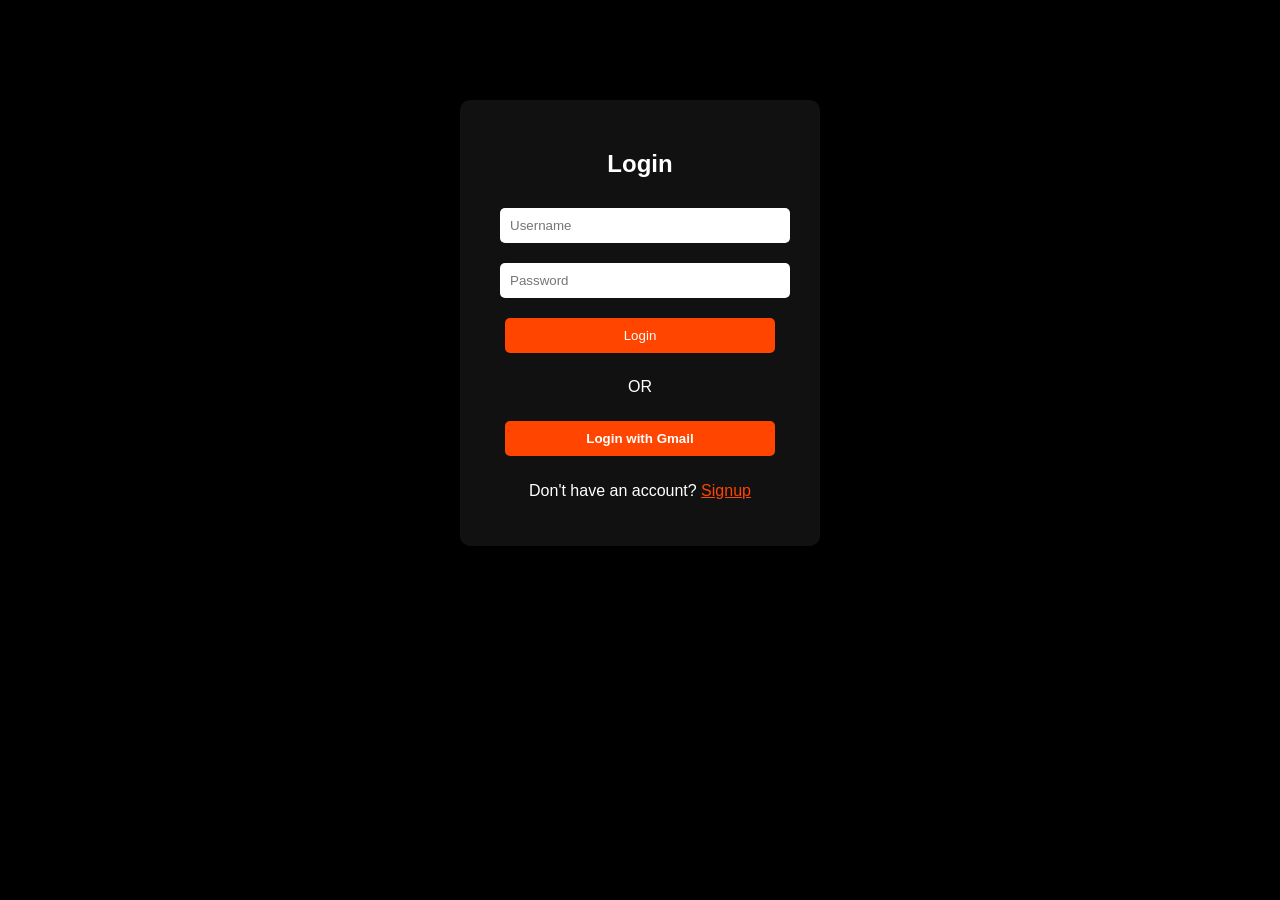
<file: index.html>
<!DOCTYPE html>
<html lang="en">
<head>
<meta charset="UTF-8">
<meta name="viewport" content="width=device-width, initial-scale=1.0">
<link rel="stylesheet" href="style.css">
<title>EasyDine</title>
<script>
  let isLoggedIn = localStorage.getItem("loggedIn");

  if(isLoggedIn !== "true") {
    window.location.href = "loginpage.html";
  }
</script>
</head>

<body>

<!-- NAVBAR -->
<div class="navbar">
    <div class="title"><h2>EASYDINE</h2></div>
    <ul>
        <li><a href="#hero">Home</a></li>
        <li><a href="#sthead">Menu</a></li>
        <li><a href="#About">About</a></li>
        <li><a href="#contact">Contact</a></li>
    </ul>
</div>

<!-- HERO -->
<div id="hero">
    <div class="para1">
        <h1>Where Every Bite Feels Right</h1>
        <p class="p1">
            We serve happiness on a plate with passion and quality ingredients.
        </p>
        <button>ORDER NOW</button>
    </div>

    <img class="heroimg"
    src="https://images.stockcake.com/public/4/9/4/494e7527-0b70-4f6d-b997-00dd8b94d734_large/delicious-biryani-feast-stockcake.jpg">
</div>

<!-- STARTERS -->
<h1 id="sthead">STARTERS</h1>
<div class="menu1">

<div class="starters">
<img src="chicken65.jpg">
<p class="name"><strong>Chicken 65</strong><br>₹200</p>
<div class="cart-controls" id="chicken65">
<button class="add-btn" onclick="addToCart('Chicken 65',200,'chicken65')">Add</button>
</div>
</div>

<div class="starters">
<img src="chickenlollipop.jpg">
<p class="name"><strong>Chicken Lollipop</strong><br>₹180</p>
<div class="cart-controls" id="chickenlollipop">
<button class="add-btn" onclick="addToCart('Chicken Lollipop',180,'chickenlollipop')">Add</button>
</div>
</div>

<div class="starters">
<img src="chickenkebab.jpg">
<p class="name"><strong>Chicken Kebab</strong><br>₹250</p>
<div class="cart-controls" id="chickenkebab">
<button class="add-btn" onclick="addToCart('Chicken Kebab',250,'chickenkebab')">Add</button>
</div>
</div>

<div class="starters">
<img src="tikka.jpg">
<p class="name"><strong>Chicken Tikka</strong><br>₹200</p>
<div class="cart-controls" id="tikka">
<button class="add-btn" onclick="addToCart('Chicken Tikka',200,'tikka')">Add</button>
</div>
</div>

</div>

<!-- BIRYANI -->
<h1 class="birhead">BIRYANIS</h1>
<div class="menu2">

<div class="biryani">
<img src="dumbiryani.jpg">
<p class="name"><strong>Dum Biryani</strong><br>₹250</p>
<div class="cart-controls" id="dumbiryani">
<button class="add-btn" onclick="addToCart('Dum Biryani',250,'dumbiryani')">Add</button>
</div>
</div>

<div class="biryani">
<img src="frypiece.jpg">
<p class="name"><strong>Frypiece Biryani</strong><br>₹300</p>
<div class="cart-controls" id="frypiece">
<button class="add-btn" onclick="addToCart('Frypiece Biryani',300,'frypiece')">Add</button>
</div>
</div>

<div class="biryani">
<img src="kundabiryani.jpg">
<p class="name"><strong>Kunda Biryani</strong><br>₹380</p>
<div class="cart-controls" id="kundabiryani">
<button class="add-btn" onclick="addToCart('Kunda Biryani',380,'kundabiryani')">Add</button>
</div>
</div>

<div class="biryani">
<img src="mandi.jpg">
<p class="name"><strong>Mandi Biryani</strong><br>₹680</p>
<div class="cart-controls" id="mandi">
<button class="add-btn" onclick="addToCart('Mandi Biryani',680,'mandi')">Add</button>
</div>
</div>

</div>

<!-- CURRY -->
<h1 class="currhead">CURRY</h1>
<div class="menu3">

<div class="curry">
<img src="chickenbuttermasala.jpg">
<p class="name"><strong>Chicken Butter Masala</strong><br>₹190</p>
<div class="cart-controls" id="chickenbuttermasala">
<button  class="add-btn" onclick="addToCart('Chicken Butter Masala',190,'chickenbuttermasala')">Add</button>
</div>
</div>

<div class="curry">
<img src="chickencurry3.jpg">
<p class="name"><strong>Chicken Curry</strong><br>₹150</p>
<div class="cart-controls" id="chickencurry">
<button class="add-btn" onclick="addToCart('Chicken Curry',150,'chickencurry')">Add</button>
</div>
</div>

<div class="curry">
<img src="pannerbuttermasala.jpg">
<p class="name"><strong>Paneer Butter Masala</strong><br>₹120</p>
<div class="cart-controls" id="pannerbuttermasala">
<button class="add-btn" onclick="addToCart('Paneer Butter Masala',120,'pannerbuttermasala')">Add</button>
</div>
</div>

<div class="curry">
<img src="kadaipaneer2.jpg">
<p class="name"><strong>Kadai Paneer</strong><br>₹140</p>
<div class="cart-controls" id="kadaipaneer">
<button class="add-btn" onclick="addToCart('Kadai Paneer',140,'kadaipaneer')">Add</button>
</div>
</div>

</div>

<!-- DESSERT -->
<h1 class="deserthead">DESSERTS</h1>
<div class="menu4">

<div class="desert">
<img src="cake2.jpg">
<p class="name"><strong>Pastry Cake</strong><br>₹100</p>
<div class="cart-controls" id="cake2">
<button class="add-btn" onclick="addToCart('Pastry Cake',100,'cake2')">Add</button>
</div>
</div>

<div class="desert">
<img src="icecream2.jpg">
<p class="name"><strong>Ice Cream</strong><br>₹70</p>
<div class="cart-controls" id="icecream">
<button class="add-btn" onclick="addToCart('Ice Cream',70,'icecream')">Add</button>
</div>
</div>

<div class="desert">
<img src="gulabjammun2.jpg">
<p class="name"><strong>Gulab Jamun</strong><br>₹50</p>
<div class="cart-controls" id="gulabjammun2">
<button class="add-btn" onclick="addToCart('Gulab Jamun',50,'gulabjammun2')">Add</button>
</div>
</div>

<div class="desert">
<img src="rasmalai.jpg">
<p class="name"><strong>Rasmalai</strong><br>₹50</p>
<div class="cart-controls" id="rasmalai">
<button class="add-btn" onclick="addToCart('Rasmalai',50,'rasmalai')">Add</button>
</div>
</div>

</div>

<!-- DRINKS -->
<h1 class="drinkshead">DRINKS</h1>
<div class="menu5">

<div class="drinks">
<img src="bluelagoon3.jpg">
<p class="name"><strong>Blue Lagoon</strong><br>₹110</p>
<div class="cart-controls" id="bluelagoon3">
<button class="add-btn" onclick="addToCart('Blue Lagoon',110,'bluelagoon3')">Add</button>
</div>
</div>

<div class="drinks">
<img src="mint.jpg">
<p class="name"><strong>Lemon Mint</strong><br>₹100</p>
<div class="cart-controls" id="mint">
<button class="add-btn" onclick="addToCart('Lemon Mint',100,'mint')">Add</button>
</div>
</div>

<div class="drinks">
<img src="cokes1.jpg">
<p class="name"><strong>Coke</strong><br>₹50</p>
<div class="cart-controls" id="cokes1">
<button class="add-btn" onclick="addToCart('Coke',50,'cokes1')">Add</button>
</div>
</div>

<div class="drinks">
<img src="pepsi.jpg">
<p class="name"><strong>Pepsi</strong><br>₹50</p>
<div class="cart-controls" id="pepsi">
<button class="add-btn" onclick="addToCart('Pepsi',50,'pepsi')">Add</button>
</div>
</div>

</div>
<div id="choose">
        <h1 class="why">WHY CHOOSE US </h1>
    <div class="features">
        <div class="f">FRESH INGREDIANTS</div>
        <div class="f">FAST DELIVERY</div>
        <div class="f">EXPERT CHEFS</div>
        <div class="f">BEST TASTE</div>
    </div>
    </div>
     <h1  id="About">ABOUT US</h1>
    
<div >
    <p class="about">Our restaurant  is dedicated to delivering fresh flavorful, and high quality meals made with love and care. From selecting the finest ingrediants
        to perfecting every recipe, we strive to give you an unforgettable taste experience every time you order
    </p>
<div class="reviews">

    <div class="r">
            <p><strong>Naresh</strong></p>
            <p>⭐⭐⭐⭐⭐</p>
            <p>Absolutely amazing taste! The pizza was fresh,cheesy and fully flavoredd</p>
    </div>
    <div class="r">
        <p><strong>Shyam</strong></p>
            <p>⭐⭐⭐⭐</p>
            <p>Loved the quality and packing will definitely order again </p>
    </div>
    <div class="r">
        <p><strong>Renuka</strong></p>
            <p>⭐⭐⭐⭐⭐</p>
            <p>Best restaurant experience at home. satisfieddd ! </p>
    </div>
    <div class="r">
        <p><strong>Srihitha</strong></p>
            <p>⭐⭐⭐⭐⭐</p>
            <p>Fast delivery and great service . Highly recommended ! </p>
    </div>


</div>
    
</div>

<div id="contact">

<h4 class="gt">Get in Touch</h4>
<p class="contact-info">we would love to hear from you ! send us a message anytime </p>
<div class="contact-info">
    <p>Bhimavaram,Andhra pradesh</p>
    <p>call - 9876543201</p>
    <p> Email - easydine@gmail.com</p>

</div>
<div class="frm">

</div>
</div>

<!-- FLOATING CART BUTTON -->
<div id="cartBtn" onclick="goToCart()">
    🛒 <span id="cartCount">0</span>
</div>
</body>
<script src="script.js"></script>
</html>
</file>
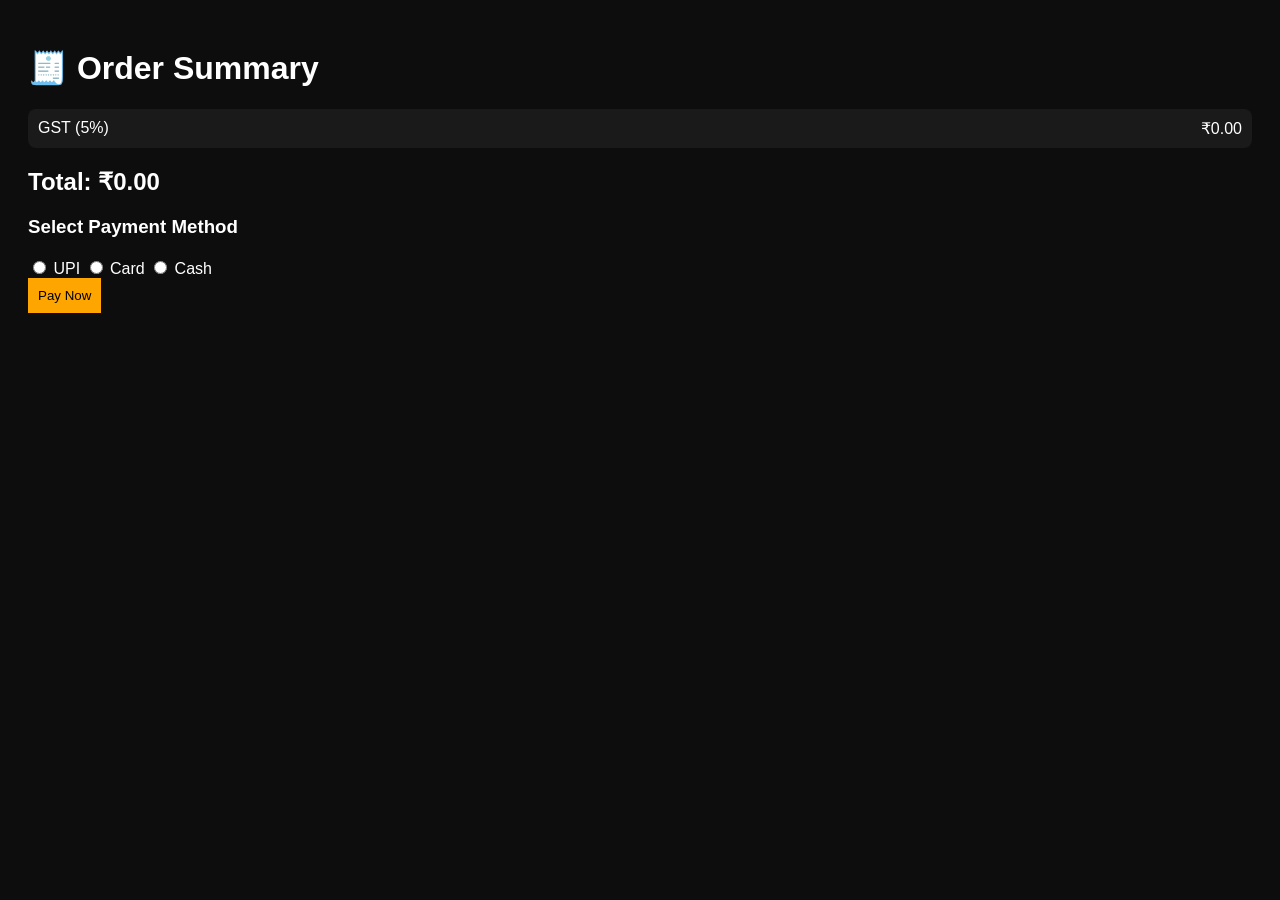
<file: bill.html>
<!DOCTYPE html>
<html>
<head>
<title>Bill</title>
<link rel="stylesheet" href="bill.css">
</head>

<body>

<h1>🧾 Order Summary</h1>

<div id="billItems"></div>

<h2 id="totalBill"></h2>

<h3>Select Payment Method</h3>

<div class="payment">
    <label><input type="radio" name="pay" value="upi"> UPI</label>
    <label><input type="radio" name="pay" value="card"> Card</label>
    <label><input type="radio" name="pay" value="cod"> Cash</label>
</div>

<button onclick="payNow()">Pay Now</button>

<script src="bill.js"></script>

</body>
</html>
</file>
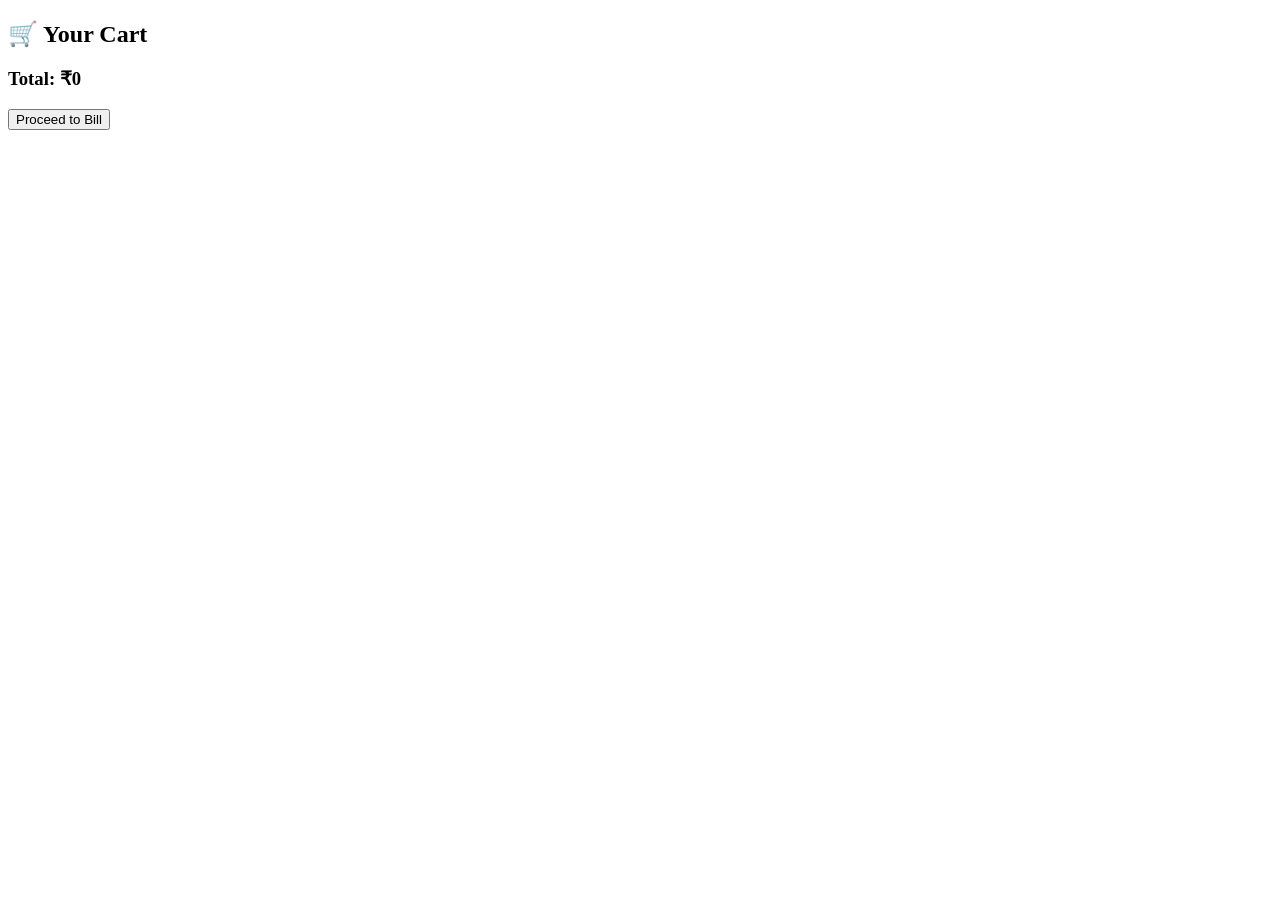
<file: cart.html>
<!DOCTYPE html>
<html>
<head>
<title>Cart</title>
</head>

<body>

<h2>🛒 Your Cart</h2>

<ul id="cart-list"></ul>

<h3 id="total"></h3>

<button onclick="goToBill()">Proceed to Bill</button>

<script>
let cart = JSON.parse(localStorage.getItem("cart")) || [];

let total = 0;
let list = document.getElementById("cart-list");

cart.forEach(item => {
    let qty = item.qty || 1;
    let itemTotal = item.price * qty;

    total += itemTotal;

    billDiv.innerHTML += `
        <div>
            <span>${item.name} x ${qty}</span>
            <span>₹${itemTotal}</span>
        </div>
    `;
});
document.getElementById("total").innerText = "Total: ₹" + total;

function goToBill() {
    window.location.href = "bill.html";
}
</script>

</body>
</html>
</file>
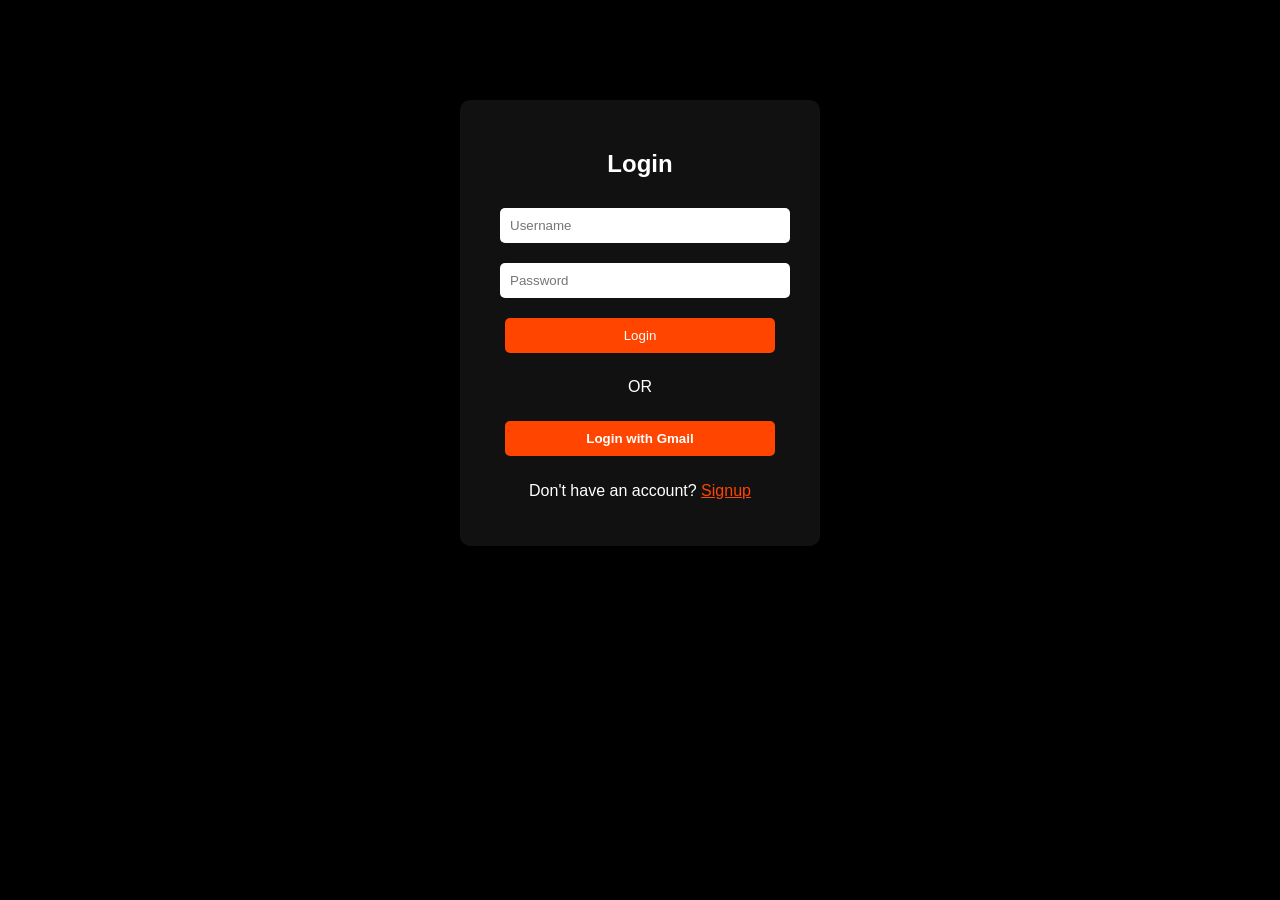
<file: loginpage.html>
<!DOCTYPE html>
<html>
<head>
  <title>Login - EasyDine</title>
  <style>
    body {
      background: black;
      color: white;
      font-family: Arial;
      text-align: center;
      margin-top: 100px;
    }

    .box {
      background: #111;
      padding: 30px;
      width: 300px;
      margin: auto;
      border-radius: 10px;
    }

    input {
      width: 90%;
      padding: 10px;
      margin: 10px;
      border-radius: 5px;
      border: none;
    }


    .login-btn {
      background: #ff4500;
      color: white;
      width: 90%;
      padding: 10px;
      margin: 10px;
      border-radius: 5px;
      border: none;
      cursor: pointer;
    }

    .gmail-btn {
      background:#ff4500;
      color: white;
      font-weight: bold;
      width: 90%;
      padding: 10px;
      margin: 10px;
      border-radius: 5px;
      border: none;
      cursor: pointer;
    }

    .gmail-btn:hover {
      background: #ddd;
    }

    a {
      color: #ff4500;
    }

    .divider {
      margin: 15px 0;
    }
  </style>
</head>
<body>

  <div class="box">
    <h2>Login</h2>

    <input type="text" id="username" placeholder="Username">
    <input type="password" id="password" placeholder="Password">

    <button class="login-btn" onclick="login()">Login</button>

    <div class="divider">OR</div>

    <button class="gmail-btn" onclick="gmailLogin()">
      Login with Gmail
    </button>

    <p>Don't have an account? <a href="signuppage.html">Signup</a></p>
  </div>

  <script>
function login() {
    let user = document.getElementById("username").value;
    let pass = document.getElementById("password").value;

    let storedData = localStorage.getItem("user");

    console.log("Stored:", storedData); // DEBUG

    if(!storedData) {
        alert("No user found. Please signup first.");
        return;
    }

    let userObj = JSON.parse(storedData);

    if(user === userObj.username && pass === userObj.password) {
        alert("Login successful");
        window.location.href = "index.html";
    } else {
        alert("Invalid credentials");
    }
}
</script>
</file>
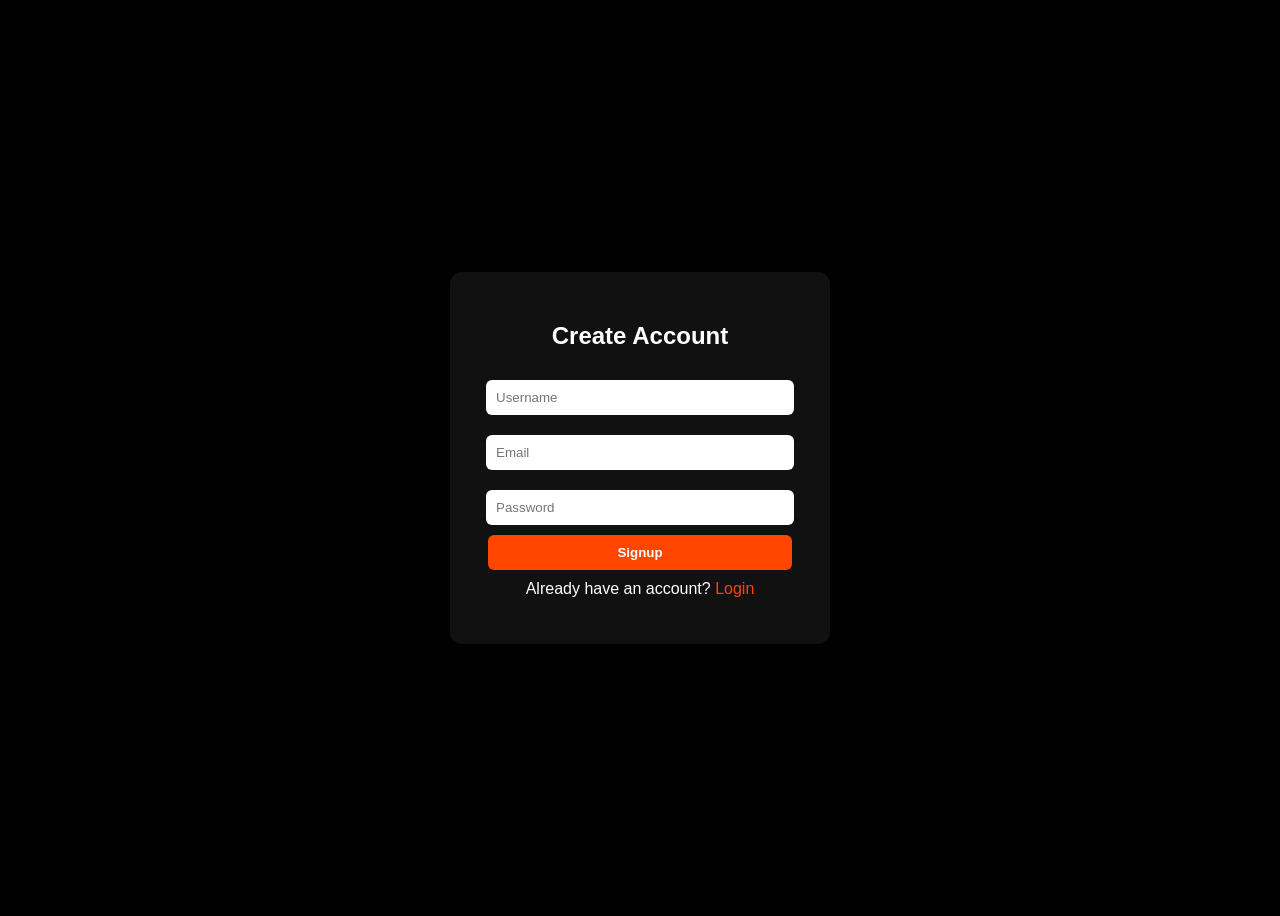
<file: signuppage.html>
<!DOCTYPE html>
<html lang="en">
<head>
<meta charset="UTF-8">
<meta name="viewport" content="width=device-width, initial-scale=1.0">
<title>Signup - EasyDine</title>

<style>
body {
    background: black;
    color: white;
    font-family: Arial, sans-serif;
    display: flex;
    justify-content: center;
    align-items: center;
    height: 100vh;
}

/* BOX */
.container {
    background: #111;
    padding: 30px;
    border-radius: 12px;
    width: 320px;
    text-align: center;
}

/* INPUT */
input {
    width: 90%;
    padding: 10px;
    margin: 10px 0;
    border-radius: 6px;
    border: none;
}

/* BUTTON */
button {
    width: 95%;
    padding: 10px;
    background: orangered;
    color: white;
    border: none;
    border-radius: 6px;
    cursor: pointer;
    font-weight: bold;
}

button:hover {
    background: #ff5722;
}

/* LINK */
a {
    color: orangered;
    text-decoration: none;
}

/* TEXT */
p {
    margin-top: 10px;
}
</style>
</head>

<body>

<div class="container">
    <h2>Create Account</h2>

    <input type="text" id="username" placeholder="Username">
    <input type="email" id="email" placeholder="Email">
    <input type="password" id="password" placeholder="Password">

    <button onclick="signup()">Signup</button>

    <p>Already have an account? 
        <a href="loginpage.html">Login</a>
    </p>
</div>

<script>
function signup() {
    let user = document.getElementById("username").value;
    let email = document.getElementById("email").value;
    let pass = document.getElementById("password").value;

    if(user === "" || email === "" || pass === "") {
        alert("Please fill all fields");
        return;
    }
    let userData = {
        username: user,
        password: pass,
        email: email,
    };

    // Store user data
    localStorage.setItem("user", JSON.stringify(userData));
    localStorage.setItem("loggedIn", "true");
    alert("Signup successful!");

    window.location.href = "index.html";
}
</script>
</file>
<file: style.css>
/* GLOBAL */
body {
    margin: 0;
    background-color: black;
    color: white;
    font-family: Arial, sans-serif;
}

/* NAVBAR */
.navbar {
    display: flex;
    justify-content: space-between;
    align-items: center;
    background-color: black;
    position: fixed;
    top: 0;
    width: 100%;
    z-index: 1000;
}

ul {
    display: flex;
}

li {
    padding: 0 20px;
    list-style: none;
}

a {
    text-decoration: none;
    color: white;
}

li a:hover {
    color: orangered;
}

.title {
    color: orangered;
    padding: 0 20px;
}

/* HERO */
#hero {
    display: flex;
    align-items: center;
    margin-top: 80px;
}

.heroimg {
    width: 700px;
    height: 400px;
    border-radius: 50%;
}

.para1 {
    text-align: center;
}

.p1 {
    padding: 20px 60px;
    line-height: 1.7;
}

/* HEADINGS */
h1 {
    color: orangered;
    text-align: center;
}

/* MENU GRID */
.menu1, .menu2, .menu3, .menu4, .menu5 {
    display: grid;
    grid-template-columns: repeat(4, 1fr);
    gap: 25px;
    padding: 20px;
}

/* CARD */
.starters, .biryani, .curry, .desert, .drinks {
    background: #111;
    border-radius: 12px;
    padding: 15px;
    text-align: center;

    width: 100%;        /* ADD THIS */
    max-width: 250px;   /* ADD THIS */
    margin: auto;       /* ADD THIS */
}

.starters:hover,
.biryani:hover,
.curry:hover,
.desert:hover,
.drinks:hover {
    background-color: rgb(20,20,20);
    transform: scale(1.05);
}

/* IMAGE */
img {
    width: 220px;
    height: 160px;
    object-fit: cover;
    border-radius: 12px;
}

/* NAME + PRICE */
.name {
    margin-top: 10px;
    font-size: 15px;
    line-height: 1.4;
}
.about {
    text-align: center;
    padding: 40px 20px;
}

/* REVIEWS */
.reviews {
    display: flex;
    justify-content: center;
    gap: 30px;
    flex-wrap:wrap;
}

.r {
    background:#111;
    padding:15px;
    border-radius:10px;
    width: 200px;
}

.r:hover {
    box-shadow: 0px 1px 5px gray;
    transform: scale(1.05);
    border-radius: 10px;
}

/* CONTACT */
#contact{
    text-align:center;
}
.contact-info {
    text-align: center;
}
#choose{
    text-align:center;
    padding:50px 20px;
}

/* ADD BUTTON */
.add-btn {
    background: orangered;
    color: white;
    border: none;

    padding: 12px 30px;   /* bigger */
    border-radius: 25px;

    font-size: 16px;
    font-weight: bold;

    cursor: pointer;
    margin-top: 12px;

    display: inline-block;
}
#cartBtn {
    position: fixed;
    bottom: 25px;
    right: 25px;

    background: orangered;
    color: white;

    padding: 16px 26px;   /* BIG SIZE */
    border-radius: 40px;

    font-size: 20px;
    font-weight: bold;

    display: flex;
    align-items: center;
    gap: 12px;

    cursor: pointer;
    z-index: 1000;

    box-shadow: 0 6px 20px rgba(0,0,0,0.5);
}

/* cart count bubble */
#cartCount {
    background: white;
    color: orangered;

    padding: 6px 12px;
    border-radius: 50%;

    font-size: 14px;
    font-weight: bold;
}
button{
    background-color: orangered;
    color:white;
}
@media (max-width: 768px) {

    #hero {
        flex-direction: column;
        text-align: center;
    }

    .menu1, .menu2, .menu3, .menu4, .menu5 {
        grid-template-columns: repeat(2, 1fr);
    }

    .reviews {
        flex-direction: column;
        align-items: center;
    }

    .about {
        padding: 20px;
    }

    ul {
        justify-content: center;
    }

    #cartBtn {
        padding: 10px 18px;
        font-size: 16px;
    }
}
</file>
<file: bill.css>
body {
    background: #0d0d0d;
    color: white;
    font-family: Arial;
    padding: 20px;
}

#billItems div {
    display: flex;
    justify-content: space-between;
    background: #1a1a1a;
    padding: 10px;
    margin: 10px 0;
    border-radius: 8px;
}

.payment {
    margin-top: 20px;
}

button {
    background: orange;
    padding: 10px;
    border: none;
    cursor: pointer;
}
</file>
